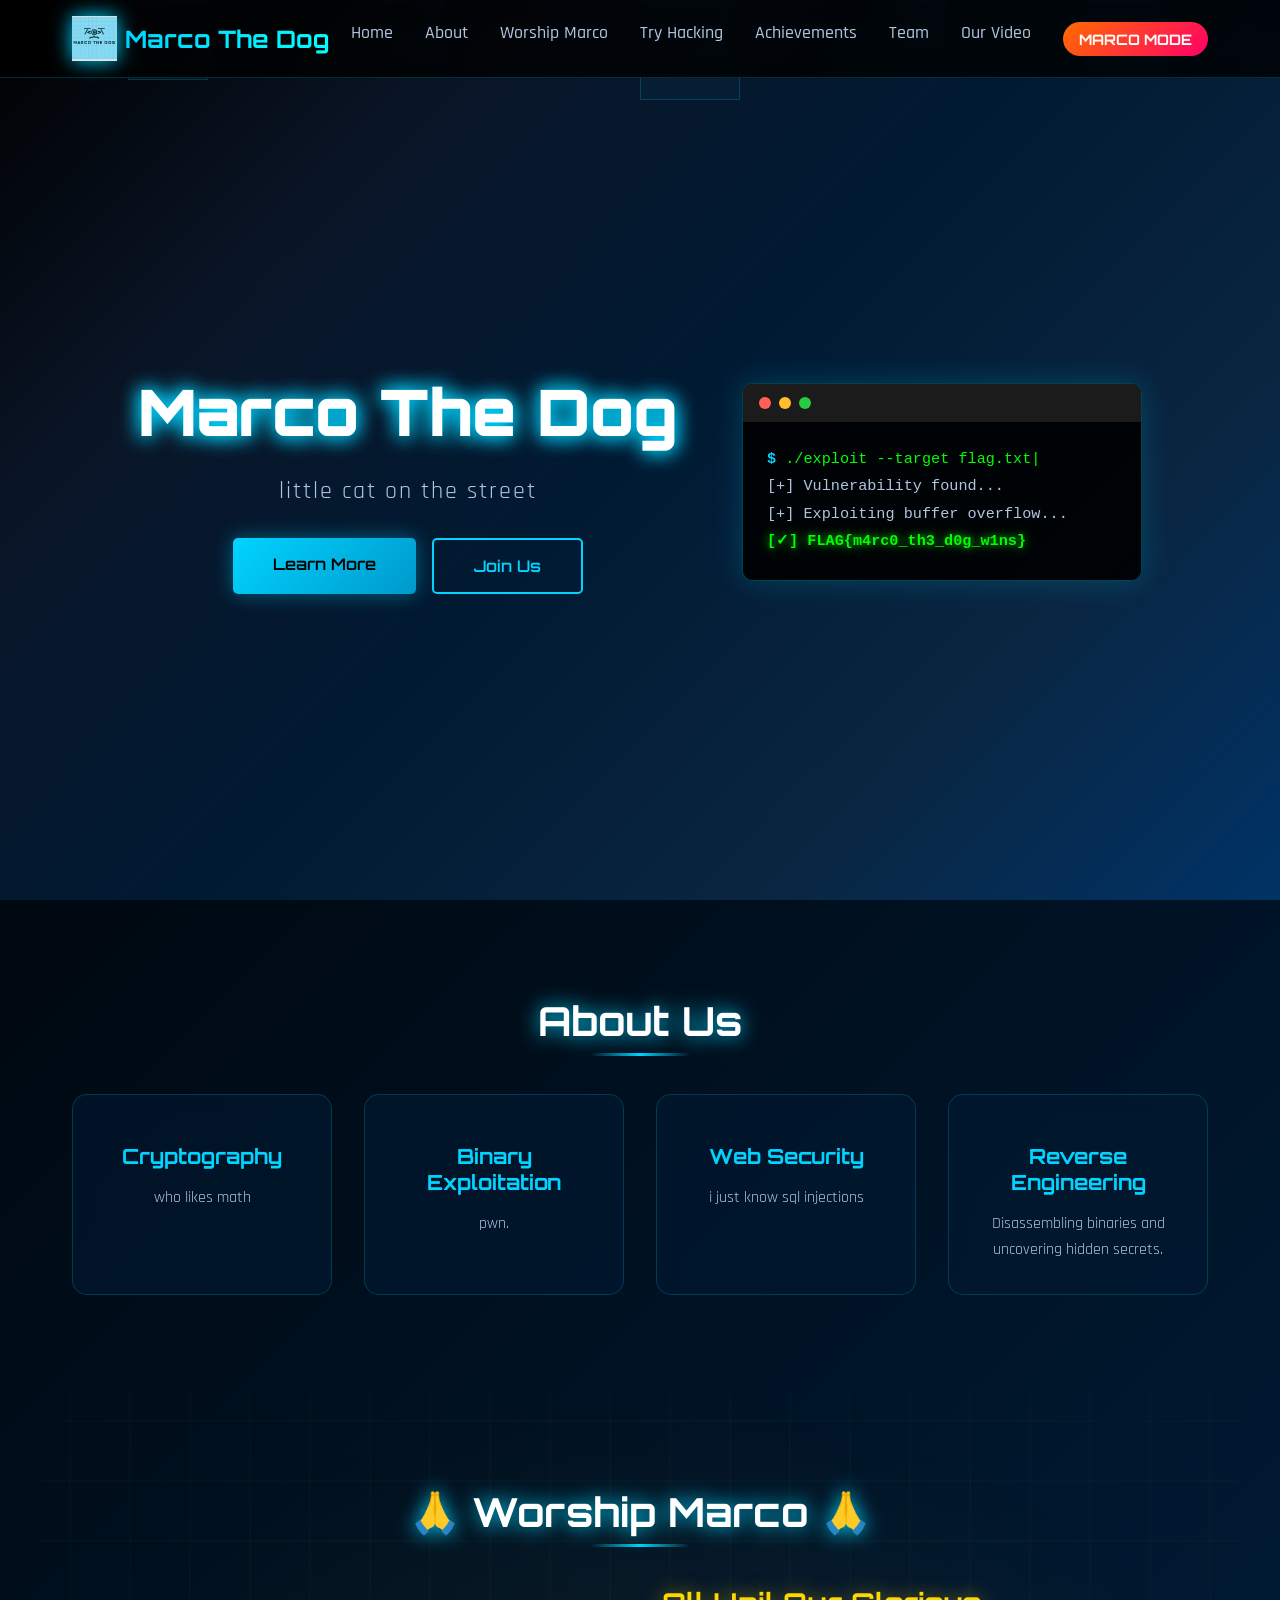
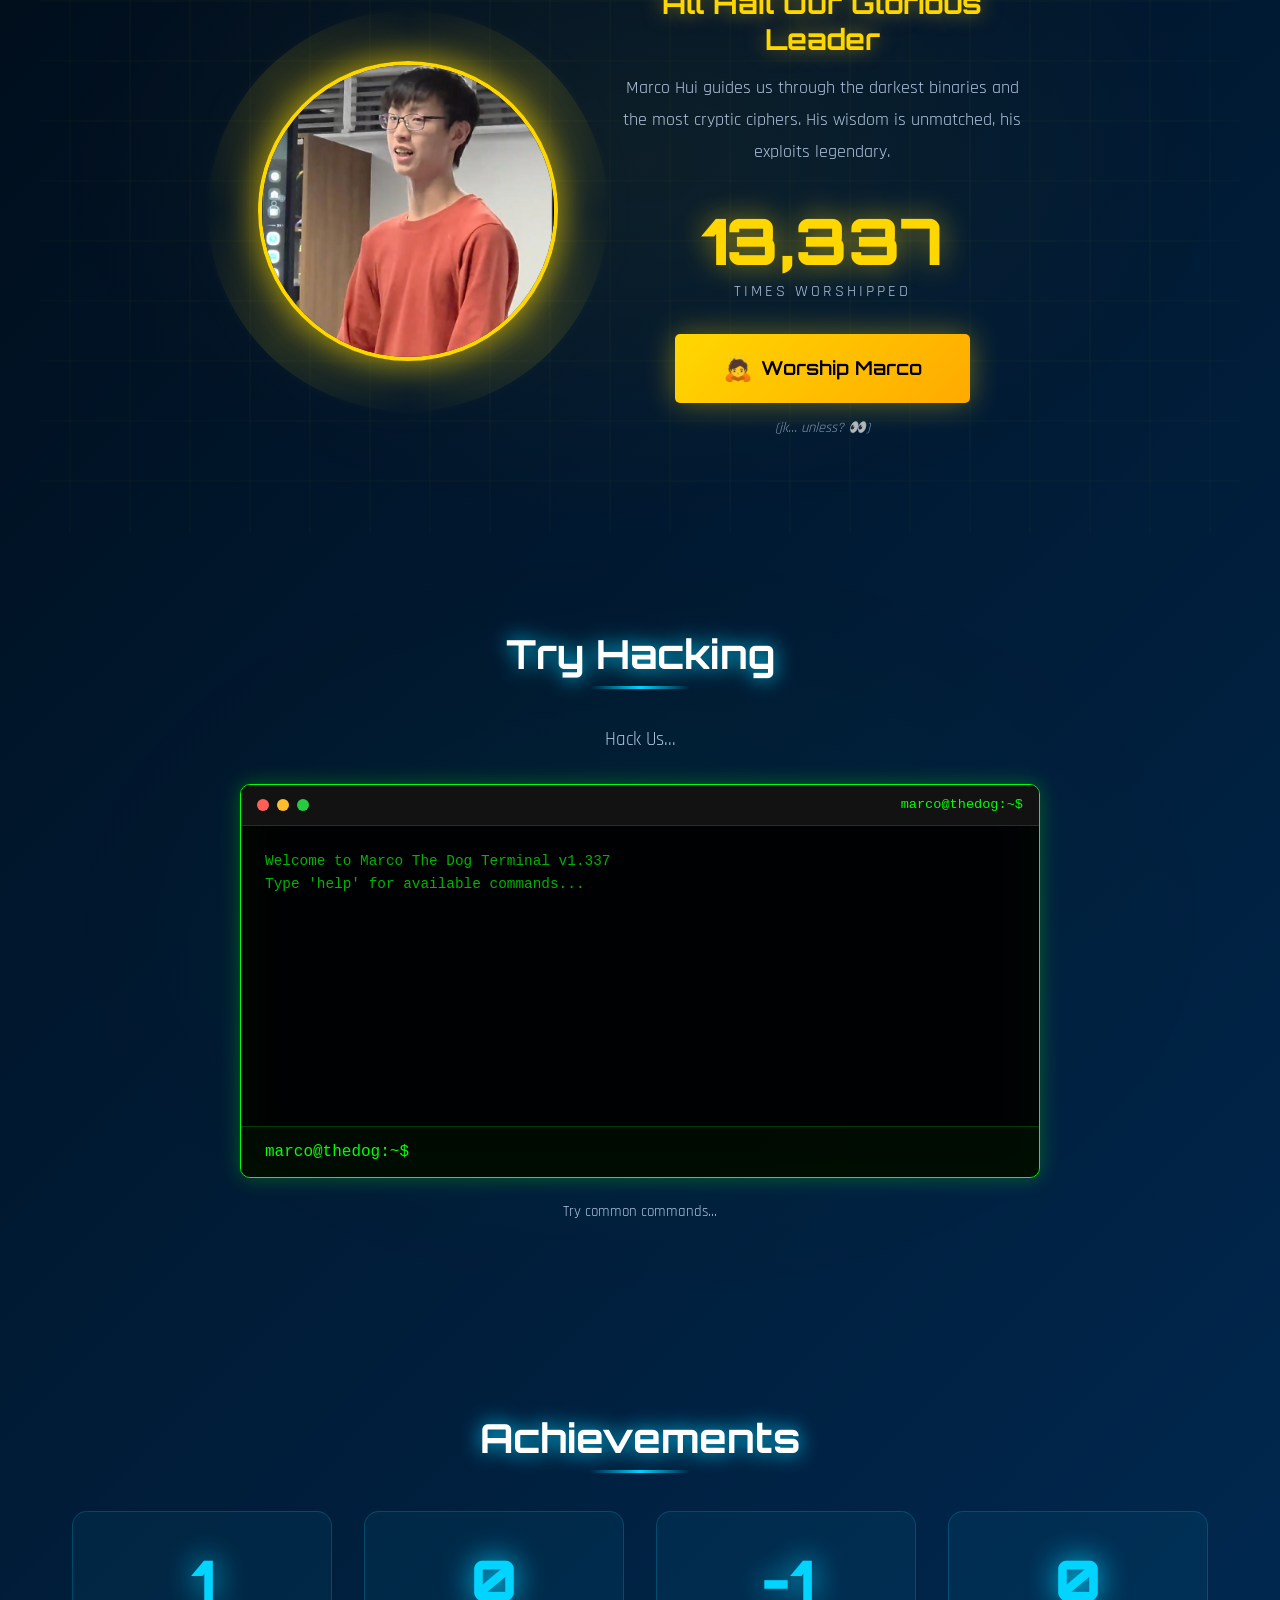
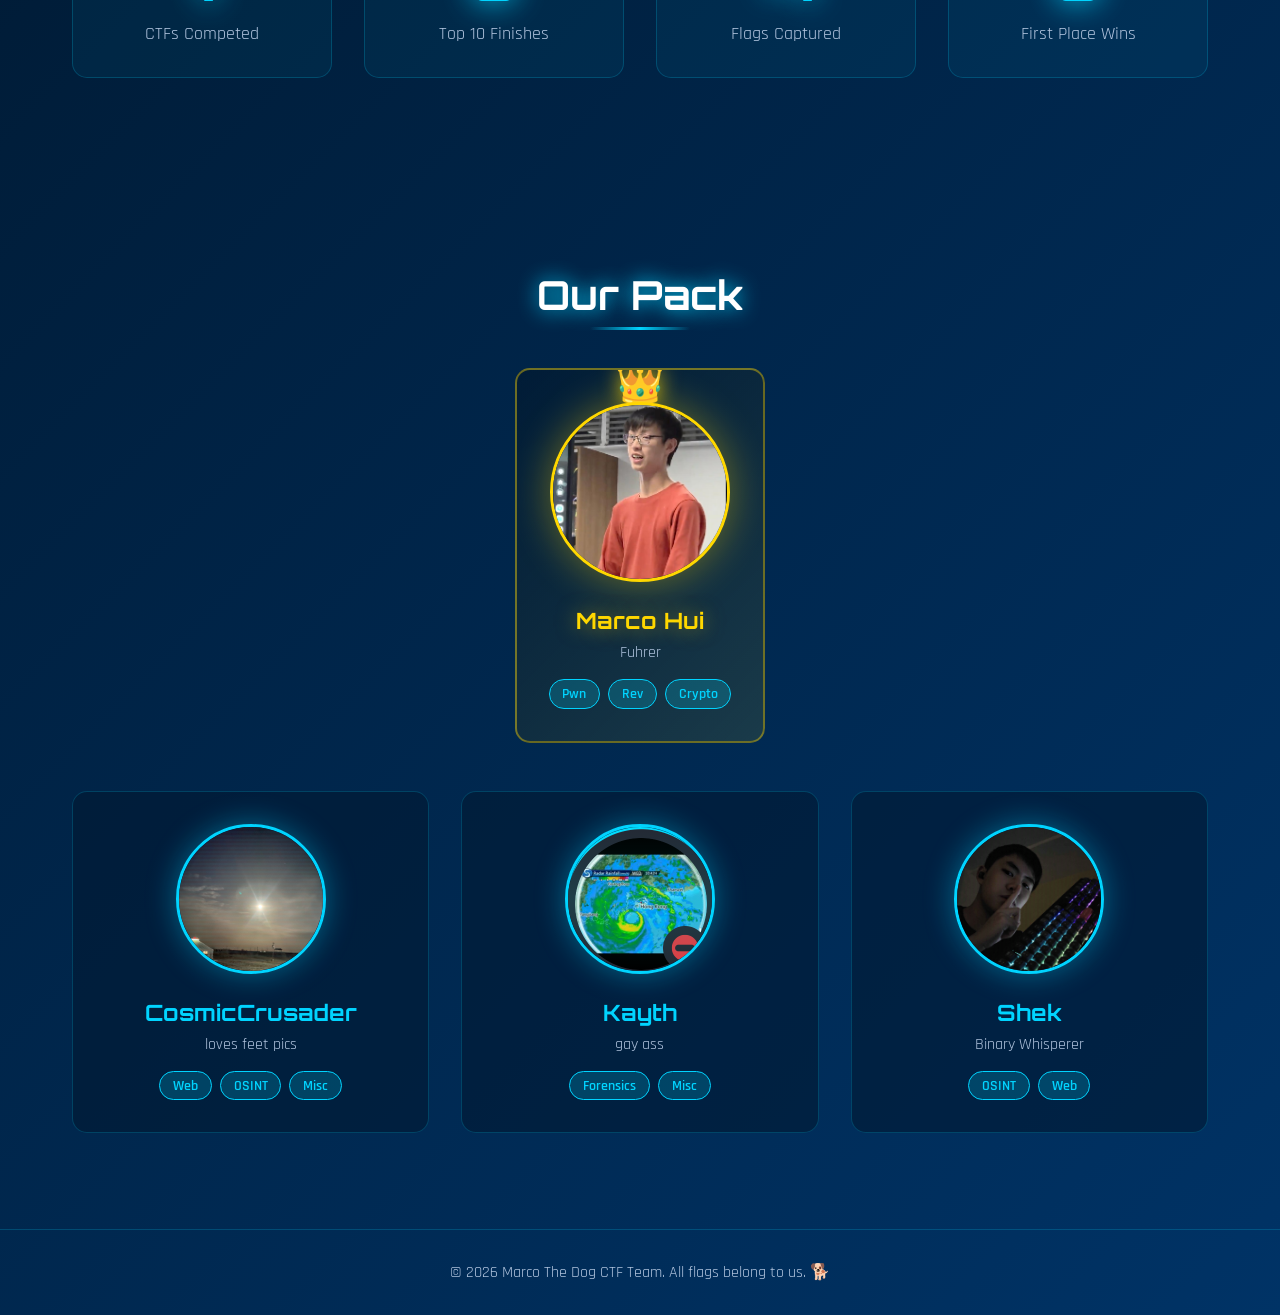
<file: index.html>
<!DOCTYPE html>
<html lang="en">
<head>
    <meta charset="UTF-8">
    <meta name="viewport" content="width=device-width, initial-scale=1.0">
    <title>Marco The Dog | CTF Team</title>
    <link rel="stylesheet" href="styles.css">
    <link href="https://fonts.googleapis.com/css2?family=Orbitron:wght@400;700;900&family=Rajdhani:wght@300;400;500;700&display=swap" rel="stylesheet">
</head>
<body>
    <div class="background-animation">
        <div class="cube"></div>
        <div class="cube"></div>
        <div class="cube"></div>
        <div class="cube"></div>
        <div class="cube"></div>
    </div>

    <header>
        <nav>
            <div class="logo">
                <img src="logo.jpg" alt="Marco The Dog Logo" class="logo-img">
                <span class="logo-text">Marco The Dog</span>
            </div>
            <ul class="nav-links">
                <li><a href="#home" class="nav-link">Home</a></li>
                <li><a href="#about" class="nav-link">About</a></li>
                <li><a href="#worship" class="nav-link">Worship Marco</a></li>
                <li><a href="#hacking" class="nav-link">Try Hacking</a></li>
                <li><a href="#achievements" class="nav-link">Achievements</a></li>
                <li><a href="#team" class="nav-link">Team</a></li>
                <li><a href="video.html" class="nav-link">Our Video</a></li>
                <li><button class="marco-mode-btn" id="marcoModeBtn">MARCO MODE</button></li>
            </ul>
        </nav>
    </header>

    <main>
        <section id="home" class="hero">
            <div class="hero-content">
                <h1 class="glitch" data-text="Marco The Dog">Marco The Dog</h1>
                <p class="tagline">little cat on the street</p>
                <div class="cta-buttons">
                    <a href="#about" class="btn btn-primary">Learn More</a>
                    <a href="#contact" class="btn btn-secondary">Join Us</a>
                </div>
            </div>
            <div class="hero-graphic">
                <div class="terminal">
                    <div class="terminal-header">
                        <span class="dot red"></span>
                        <span class="dot yellow"></span>
                        <span class="dot green"></span>
                    </div>
                    <div class="terminal-body">
                        <p><span class="prompt">$</span> <span class="typing">./exploit --target flag.txt</span></p>
                        <p class="output">[+] Vulnerability found...</p>
                        <p class="output">[+] Exploiting buffer overflow...</p>
                        <p class="output success">[✓] FLAG{m4rc0_th3_d0g_w1ns}</p>
                    </div>
                </div>
            </div>
        </section>

        <section id="about" class="about">
            <h2 class="section-title">About Us</h2>
            <div class="about-content">
                <div class="about-card">
                    <div class="card-icon"></div>
                    <h3>Cryptography</h3>
                    <p>who likes math</p>
                </div>
                <div class="about-card">
                    <div class="card-icon"></div>
                    <h3>Binary Exploitation</h3>
                    <p>pwn.</p>
                </div>
                <div class="about-card">
                    <div class="card-icon"></div>
                    <h3>Web Security</h3>
                    <p>i just know sql injections</p>
                </div>
                <div class="about-card">
                    <div class="card-icon"></div>
                    <h3>Reverse Engineering</h3>
                    <p>Disassembling binaries and uncovering hidden secrets.</p>
                </div>
            </div>
        </section>

        <section id="worship" class="worship">
            <h2 class="section-title">🙏 Worship Marco 🙏</h2>
            <div class="worship-container">
                <div class="marco-shrine">
                    <div class="shrine-glow"></div>
                    <img src="marco.jpg" alt="Marco Hui - Our Leader" class="marco-image">
                    <div class="worship-rays"></div>
                </div>
                <div class="worship-info">
                    <h3 class="worship-subtitle">All Hail Our Glorious Leader</h3>
                    <p class="worship-text">Marco Hui guides us through the darkest binaries and the most cryptic ciphers. His wisdom is unmatched, his exploits legendary.</p>
                    <div class="worship-counter">
                        <span class="worship-number" data-target="0">0</span>
                        <span class="worship-label">Times Worshipped</span>
                    </div>
                    <button class="btn btn-worship" id="worshipBtn">
                        <span class="worship-icon">🙇</span> Worship Marco
                    </button>
                    <p class="worship-note">(jk... unless? 👀)</p>
                </div>
            </div>
        </section>

        <section id="hacking" class="hacking">
            <h2 class="section-title">Try Hacking</h2>
            <p class="hacking-subtitle">Hack Us...</p>
            <div class="hacking-terminal">
                <div class="terminal-header">
                    <span class="dot red"></span>
                    <span class="dot yellow"></span>
                    <span class="dot green"></span>
                    <span class="terminal-title">marco@thedog:~$</span>
                </div>
                <div class="terminal-output" id="terminalOutput">
                    <p class="terminal-welcome">Welcome to Marco The Dog Terminal v1.337</p>
                    <p class="terminal-welcome">Type 'help' for available commands...</p>
                </div>
                <div class="terminal-input-line">
                    <span class="terminal-prompt">marco@thedog:~$</span>
                    <input type="text" id="terminalInput" class="terminal-input" autocomplete="off" spellcheck="false" autofocus>
                </div>
            </div>
            <div class="hacking-hints">
                <p> Try common commands...</p>
            </div>
        </section>

        <section id="achievements" class="achievements">
            <h2 class="section-title">Achievements</h2>
            <div class="stats-container">
                <div class="stat-item">
                    <span class="stat-number" data-target="3">0</span>
                    <span class="stat-label">CTFs Competed</span>
                </div>
                <div class="stat-item">
                    <span class="stat-number" data-target="1">0</span>
                    <span class="stat-label">Top 10 Finishes</span>
                </div>
                <div class="stat-item">
                    <span class="stat-number" data-target="-1">0</span>
                    <span class="stat-label">Flags Captured</span>
                </div>
                <div class="stat-item">
                    <span class="stat-number" data-target="0">0</span>
                    <span class="stat-label">First Place Wins</span>
                </div>
            </div>
        </section>

        <section id="team" class="team">
            <h2 class="section-title">Our Pack</h2>
            <div class="team-grid">
                <div class="team-member leader">
                    <div class="member-crown">👑</div>
                    <div class="member-photo-container">
                        <img src="marco.jpg" alt="Marco Hui" class="member-photo">
                        <div class="photo-glitch"></div>
                    </div>
                    <h3>Marco Hui</h3>
                    <p class="member-role">Fuhrer</p>
                    <div class="member-skills">
                        <span class="skill-tag">Pwn</span>
                        <span class="skill-tag">Rev</span>
                        <span class="skill-tag">Crypto</span>
                    </div>
                </div>
                <div class="team-member">
                    <div class="member-photo-container">
                        <img src="cosmic.jpg" alt="CosmicCrusader" class="member-photo">
                        <div class="photo-scanline"></div>
                    </div>
                    <h3>CosmicCrusader</h3>
                    <p class="member-role">loves feet pics</p>
                    <div class="member-skills">
                        <span class="skill-tag">Web</span>
                        <span class="skill-tag">OSINT</span>
                        <span class="skill-tag">Misc</span>
                    </div>
                </div>
                <div class="team-member">
                    <div class="member-photo-container">
                        <img src="kayth.jpg" alt="Kayth" class="member-photo">
                        <div class="photo-hologram"></div>
                    </div>
                    <h3>Kayth</h3>
                    <p class="member-role">gay ass</p>
                    <div class="member-skills">
                        <span class="skill-tag">Forensics</span>
                        <span class="skill-tag">Misc</span>
                    </div>
                </div>
                <div class="team-member">
                    <div class="member-photo-container">
                        <img src="shek.jpg" alt="Shek" class="member-photo">
                        <div class="photo-matrix"></div>
                    </div>
                    <h3>Shek</h3>
                    <p class="member-role">Binary Whisperer</p>
                    <div class="member-skills">
                        <span class="skill-tag">OSINT</span>
                        <span class="skill-tag">Web</span>
                    </div>
                </div>
            </div>
        </section>

        
    </main>

    <footer>
        <p>&copy; 2026 Marco The Dog CTF Team. All flags belong to us. 🐕</p>
    </footer>

    <script>
        // Smooth scrolling
        document.querySelectorAll('a[href^="#"]').forEach(anchor => {
            anchor.addEventListener('click', function (e) {
                e.preventDefault();
                document.querySelector(this.getAttribute('href')).scrollIntoView({
                    behavior: 'smooth'
                });
            });
        });

        // Worship Marco Button
        let worshipCount = parseInt(localStorage.getItem('marcoWorshipCount')) || 13337;
        const worshipNumber = document.querySelector('.worship-number');
        const worshipBtn = document.getElementById('worshipBtn');
        
        if (worshipNumber) {
            worshipNumber.textContent = worshipCount.toLocaleString();
        }
        
        if (worshipBtn) {
            worshipBtn.addEventListener('click', () => {
                worshipCount++;
                localStorage.setItem('marcoWorshipCount', worshipCount);
                worshipNumber.textContent = worshipCount.toLocaleString();
                worshipBtn.classList.add('worshipped');
                
                const emoji = document.createElement('span');
                emoji.className = 'floating-emoji';
                emoji.textContent = ['🙇', '✨', '🙏', '👑', '🐕'][Math.floor(Math.random() * 5)];
                emoji.style.left = Math.random() * 100 + '%';
                document.querySelector('.worship-container').appendChild(emoji);
                setTimeout(() => emoji.remove(), 2000);
                
                setTimeout(() => worshipBtn.classList.remove('worshipped'), 300);
            });
        }

        // Animate stats on scroll
        const observerOptions = { threshold: 0.5 };
        const observer = new IntersectionObserver((entries) => {
            entries.forEach(entry => {
                if (entry.isIntersecting) {
                    const statNumbers = entry.target.querySelectorAll('.stat-number');
                    statNumbers.forEach(stat => {
                        const target = parseInt(stat.dataset.target);
                        let current = 0;
                        const increment = target / 50;
                        const timer = setInterval(() => {
                            current += increment;
                            if (current >= target) {
                                stat.textContent = target;
                                clearInterval(timer);
                            } else {
                                stat.textContent = Math.floor(current);
                            }
                        }, 30);
                    });
                    observer.unobserve(entry.target);
                }
            });
        }, observerOptions);

        const statsSection = document.querySelector('.stats-container');
        if (statsSection) observer.observe(statsSection);

        // Matrix rain effect
        const canvas = document.createElement('canvas');
        canvas.id = 'matrix-rain';
        document.querySelector('.background-animation').appendChild(canvas);
        const ctx = canvas.getContext('2d');
        canvas.width = window.innerWidth;
        canvas.height = window.innerHeight;
        const chars = 'MARCOTHEDOG01FLAG{CTF}';
        const fontSize = 14;
        const columns = canvas.width / fontSize;
        const drops = Array(Math.floor(columns)).fill(1);
        
        function drawMatrix() {
            ctx.fillStyle = 'rgba(0, 0, 0, 0.05)';
            ctx.fillRect(0, 0, canvas.width, canvas.height);
            ctx.fillStyle = 'rgba(0, 212, 255, 0.3)';
            ctx.font = fontSize + 'px monospace';
            for (let i = 0; i < drops.length; i++) {
                const text = chars[Math.floor(Math.random() * chars.length)];
                ctx.fillText(text, i * fontSize, drops[i] * fontSize);
                if (drops[i] * fontSize > canvas.height && Math.random() > 0.975) drops[i] = 0;
                drops[i]++;
            }
        }
        setInterval(drawMatrix, 50);
        window.addEventListener('resize', () => { canvas.width = window.innerWidth; canvas.height = window.innerHeight; });

        // Cursor trail effect
        document.addEventListener('mousemove', (e) => {
            if (Math.random() > 0.7) {
                const trail = document.createElement('div');
                trail.className = 'cursor-trail';
                trail.style.left = e.pageX + 'px';
                trail.style.top = e.pageY + 'px';
                document.body.appendChild(trail);
                setTimeout(() => trail.remove(), 500);
            }
        });

        // Konami Code Easter Egg
        const konamiCode = ['ArrowUp', 'ArrowUp', 'ArrowDown', 'ArrowDown', 'ArrowLeft', 'ArrowRight', 'ArrowLeft', 'ArrowRight', 'b', 'a'];
        let konamiIndex = 0;
        document.addEventListener('keydown', (e) => {
            if (e.key === konamiCode[konamiIndex]) {
                konamiIndex++;
                if (konamiIndex === konamiCode.length) {
                    document.body.classList.add('hacked');
                    alert('🐕 MARCO MODE ACTIVATED! 🐕\n\nYou found the secret!');
                    setTimeout(() => document.body.classList.remove('hacked'), 3000);
                    konamiIndex = 0;
                }
            } else { konamiIndex = 0; }
        });

        // Parallax effect
        window.addEventListener('scroll', () => {
            const scrolled = window.pageYOffset;
            document.querySelectorAll('.cube').forEach((cube, i) => {
                const speed = 0.1 * (i + 1);
                cube.style.transform = 'translateY(' + (scrolled * speed) + 'px) rotate(' + (scrolled * 0.1) + 'deg)';
            });
        });

        // MARCO MODE
        const marcoModeBtn = document.getElementById('marcoModeBtn');
        let marcoModeActive = false;
        let dogRain;

        function activateMarcoMode() {
            marcoModeActive = true;
            document.body.classList.add('marco-mode');
            marcoModeBtn.textContent = '🔥 MARCO MODE ON 🔥';
            marcoModeBtn.classList.add('active');
            dogRain = setInterval(() => {
                const marco = document.createElement('div');
                marco.className = 'floating-marco';
                marco.innerHTML = ['🐕', '��', '🔥', '💀', '🚀'][Math.floor(Math.random() * 5)];
                marco.style.left = Math.random() * 100 + 'vw';
                marco.style.animationDuration = (Math.random() * 3 + 2) + 's';
                marco.style.fontSize = (Math.random() * 30 + 20) + 'px';
                document.body.appendChild(marco);
                setTimeout(() => marco.remove(), 5000);
            }, 200);
            document.body.style.animation = 'marcoRainbow 0.5s infinite';
        }

        function deactivateMarcoMode() {
            marcoModeActive = false;
            document.body.classList.remove('marco-mode');
            marcoModeBtn.textContent = '🐕 MARCO MODE';
            marcoModeBtn.classList.remove('active');
            document.body.style.animation = '';
            if (dogRain) clearInterval(dogRain);
            document.querySelectorAll('.floating-marco').forEach(el => el.remove());
        }

        if (marcoModeBtn) {
            marcoModeBtn.addEventListener('click', () => {
                if (marcoModeActive) deactivateMarcoMode();
                else activateMarcoMode();
            });
        }

        // ============================================
        // INTERACTIVE TERMINAL WITH FULL FILE SYSTEM
        // ============================================
        const terminalInput = document.getElementById('terminalInput');
        const terminalOutput = document.getElementById('terminalOutput');
        
        let currentPath = '/home/marco/ctf/challenges';
        let commandHistory = [];
        let historyIndex = -1;
        
        // Virtual File System
        const fileSystem = {
            '/': { type: 'dir', children: ['home', 'etc', 'var', 'tmp'] },
            '/home': { type: 'dir', children: ['marco', 'guest'] },
            '/home/marco': { type: 'dir', children: ['ctf', 'documents', '.bashrc'] },
            '/home/marco/.bashrc': { type: 'file', content: '# Marco bashrc\nalias hack="echo Hacking..."\nalias marco="echo THE LEGEND"\nexport PS1="marco@thedog:~$ "' },
            '/home/marco/documents': { type: 'dir', children: ['notes.txt', 'todo.txt'] },
            '/home/marco/documents/notes.txt': { type: 'file', content: 'CTF Notes:\n- Check for SQL injection\n- Always try admin:admin\n- Stack canaries are annoying\n- Marco is the best (he wrote this)' },
            '/home/marco/documents/todo.txt': { type: 'file', content: 'TODO:\n[x] Win another CTF\n[x] Be awesome\n[ ] Touch grass\n[ ] Sleep (optional)' },
            '/home/marco/ctf': { type: 'dir', children: ['challenges', 'tools', 'writeups'] },
            '/home/marco/ctf/tools': { type: 'dir', children: ['pwntools.py', 'rockyou.txt'] },
            '/home/marco/ctf/writeups': { type: 'dir', children: ['defcon_2025.md', 'hitcon_2025.md'] },
            '/home/marco/ctf/challenges': { type: 'dir', children: ['flag.txt', 'passwords.txt', 'marco_feetpics_yumyum', 'exploit.py', 'README.md', '.hidden_flag', 'marco_secrets'] },
            '/home/marco/ctf/challenges/flag.txt': { type: 'file', content: '🚩 FLAG{m4rc0_th3_d0g_1s_w4tch1ng_y0u} 🚩\n\nCongratulations! You captured the flag!\nSubmit this to earn 100 points.\n\n- Marco The Dog CTF Team' },
            '/home/marco/ctf/challenges/passwords.txt': { type: 'file', content: '=== DEFINITELY REAL PASSWORDS ===\nadmin:admin123\nroot:toor\nmarco:i<3ctf\nguest:password\ndatabase:mysql123\nssh_key:-----BEGIN RSA PRIVATE KEY-----\n        lol jk not giving you that\n        -----END RSA PRIVATE KEY-----\n\nNote: These are totally real and not a honeypot 👀' },
            '/home/marco/ctf/challenges/marco_feetpics_yumyum': { type: 'dir', children: ['README.txt', 'definitely_not_a_virus.exe', 'real_feet_pic.jpg.exe', 'marco_toes.png'] },
            '/home/marco/ctf/challenges/marco_feetpics_yumyum/README.txt': { type: 'file', content: '⚠️ WARNING ⚠️\n\nYou have entered the forbidden directory.\nThere is no going back now.\n\nJust kidding, there are no actual feet pics here.\nThis is a CTF team website, what did you expect? 😂\n\nBut since you are here...\n🚩 FLAG{y0u_w3nt_l00k1ng_f0r_f33t_p1cs_lm40} 🚩\n\nWe are judging you. Marco is disappointed.\nCosmicCrusader is laughing.\nKayth already reported you to HR.\nShek is confused why this folder exists.' },
            '/home/marco/ctf/challenges/marco_feetpics_yumyum/definitely_not_a_virus.exe': { type: 'file', content: 'MZ....PE..L...\nJust kidding, this is a text file pretending to be an exe.\nYou cant actually run executables in a fake terminal 🙃\nBut here is a flag for being curious:\n🚩 FLAG{cur10s1ty_k1ll3d_th3_c4t_but_n0t_th3_d0g} 🚩' },
            '/home/marco/ctf/challenges/marco_feetpics_yumyum/real_feet_pic.jpg.exe': { type: 'file', content: 'ERROR: Unable to display image.\n\nReason: This is clearly a virus and you should be ashamed\nfor trying to open it.\n\n...\n\nFine, here is what you wanted:\n\n    🦶🦶\n    \nThere. Happy now? Those are feet.\nTruly groundbreaking content.' },
            '/home/marco/ctf/challenges/marco_feetpics_yumyum/marco_toes.png': { type: 'file', content: '🖼️ [IMAGE FILE]\n\nRendering image...\nLoading pixels...\nEnhancing quality...\n\nSIKE! It is just ASCII art:\n\n  ,,,,,\n / o o \\\n(   ^   )  <- This is Marco face, not toes\n \\ === /\n  |||||\n  \nGet your mind out of the gutter! 🐕' },
            '/home/marco/ctf/challenges/exploit.py': { type: 'file', content: '#!/usr/bin/env python3\n\"\"\"\nMarco The Dog Super Secret Exploit\n=====================================\nAuthor: Marco Hui (The Legend)\nTeam: Marco The Dog CTF\nTarget: Everything\nSuccess Rate: Yes\n\nWARNING: This exploit is too powerful.\nUse responsibly (or dont, we are not your parents).\n\"\"\"\n\nfrom pwn import *\n\n# Configuration\nTARGET = \"vulnerable.server.com\"\nPORT = 1337\n\ndef main():\n    # Step 1: Connect to target\n    log.info(\"Connecting to target...\")\n    target = remote(TARGET, PORT)\n    \n    # Step 2: Send payload crafted by Marco himself\n    log.info(\"Crafting payload...\")\n    payload = b\"A\" * 64          # Buffer overflow padding\n    payload += p64(0xdeadbeef)   # Return address (trust me)\n    payload += shellcode         # Marco secret shellcode\n    \n    # Step 3: ???\n    log.info(\"Sending exploit...\")\n    target.sendline(payload)\n    \n    # Step 4: Profit\n    log.success(\"Exploit sent!\")\n    target.interactive()\n    \n    # The flag is: FLAG{pyth0n_pwnt00ls_g0_brrrr}\n\nif __name__ == \"__main__\":\n    print(\"[*] Marco The Dog Exploit Framework v4.20\")\n    print(\"[*] Loading weapons of mass pwnage...\")\n    print(\"[+] Ready to hack the planet! 🐕\")\n    main()' },
            '/home/marco/ctf/challenges/README.md': { type: 'file', content: '# Marco The Dog CTF Challenges\n\n## 🐕 Welcome, Hacker!\n\nYou have found the challenge directory.\nHere is what you need to know:\n\n### Available Files:\n- `flag.txt` - The main flag (too easy)\n- `passwords.txt` - Definitely real passwords\n- `exploit.py` - Marco legendary exploit script\n- `.hidden_flag` - You cant see this... or can you?\n- `marco_feetpics_yumyum/` - DO NOT ENTER (jk please do)\n- `marco_secrets/` - TOP SECRET (Permission Denied)\n\n### Commands to Try:\n```bash\ncat flag.txt\nls -la\ncd marco_feetpics_yumyum\ncat exploit.py\nfind flag\n```\n\n### Secret Commands:\nThere are hidden commands in this terminal.\nFind them all to unlock the ultimate secret!\n\nHints:\n- Try typing team names\n- Try classic hacker commands\n- Try memes (cowsay, sl, fortune)\n\nGood luck! 🚩\n\n---\n*Marco The Dog CTF Team - Capturing Flags Since 2024*' },
            '/home/marco/ctf/challenges/.hidden_flag': { type: 'file', content: '🎉 You found the hidden flag! 🎉\n\nMost people forget about hidden files...\nBut not you. You are different. You are special.\n\nHere is your reward:\n🚩 FLAG{h1dd3n_f1l3s_4r3_n0t_s0_h1dd3n} 🚩\n\nPro tip: Always check for hidden files with ls -la\n\nOther hidden things in this system:\n- /home/marco/.bashrc (Marco config)\n- /etc/shadow (good luck with that one)\n- The meaning of life (404 Not Found)\n\nKeep exploring! 🐕' },
            '/home/marco/ctf/challenges/marco_secrets': { type: 'dir', children: ['ACCESS DENIED'], protected: true },
            '/home/guest': { type: 'dir', children: ['welcome.txt'] },
            '/home/guest/welcome.txt': { type: 'file', content: 'Welcome, guest! You have limited permissions. Try to find Marco files!' },
            '/etc': { type: 'dir', children: ['passwd', 'shadow', 'hosts'] },
            '/etc/passwd': { type: 'file', content: 'root:x:0:0:root:/root:/bin/bash\nmarco:x:1000:1000:Marco The Dog:/home/marco:/bin/bash\nguest:x:1001:1001:Guest User:/home/guest:/bin/rbash\ncosmicrusader:x:1002:1002:Cosmic Crusader:/home/cosmic:/bin/bash\nkayth:x:1003:1003:Storm Chaser:/home/kayth:/bin/bash\nshek:x:1004:1004:Binary Whisperer:/home/shek:/bin/bash' },
            '/etc/shadow': { type: 'file', content: 'Permission denied: Nice try, hacker! ��', protected: true },
            '/etc/hosts': { type: 'file', content: '127.0.0.1       localhost\n127.0.0.1       marco.thedog\n192.168.1.337   ctf.server\n10.0.0.1        flag.repository\n# Secret: 192.168.1.69 secret.marco.server' },
            '/var': { type: 'dir', children: ['log', 'www'] },
            '/var/log': { type: 'dir', children: ['auth.log', 'access.log'] },
            '/var/log/auth.log': { type: 'file', content: 'Jan 12 03:14:15 marco sshd[1337]: Failed password for admin\nJan 12 03:14:20 marco sshd[1337]: Failed password for admin\nJan 12 03:14:25 marco sshd[1337]: Failed password for root\nJan 12 03:14:30 marco sshd[1337]: Accepted password for marco\nJan 12 04:20:00 marco sudo: marco : TTY=pts/0 ; PWD=/home/marco ; COMMAND=/bin/cat /etc/shadow\nJan 12 04:20:01 marco sudo: pam_unix(sudo:session): session opened for user root' },
            '/tmp': { type: 'dir', children: ['crash_dump.txt', 'exploit_output.txt'] },
            '/tmp/exploit_output.txt': { type: 'file', content: '[*] Exploit completed successfully\n[+] Shell obtained!\n[+] FLAG{tmp_f1l3s_4r3_1nt3r3st1ng} 🚩' }
        };

        // Path resolution functions
        function resolvePath(path) {
            if (!path.startsWith('/')) path = currentPath + '/' + path;
            const parts = path.split('/').filter(p => p !== '');
            const resolved = [];
            for (const part of parts) {
                if (part === '..') resolved.pop();
                else if (part !== '.') resolved.push(part);
            }
            return '/' + resolved.join('/');
        }

        function getNode(path) {
            const resolved = resolvePath(path);
            return fileSystem[resolved] || null;
        }

        // Terminal Commands
        const commands = {
            help: function() {
                return 'Available commands:\n' +
                    '  ls       - List files (ls -la for hidden)\n' +
                    '  cd       - Change directory (cd .., cd ~)\n' +
                    '  pwd      - Print working directory\n' +
                    '  cat      - Read a file\n' +
                    '  mkdir    - Create directory\n' +
                    '  touch    - Create empty file\n' +
                    '  mv       - Move/rename file\n' +
                    '  cp       - Copy file\n' +
                    '  rm       - Remove file\n' +
                    '  echo     - Print text\n' +
                    '  whoami   - Display current user\n' +
                    '  date     - Show current date\n' +
                    '  clear    - Clear terminal\n' +
                    '  history  - Show command history\n' +
                    '  tree     - Show directory tree\n' +
                    '  find     - Find files\n' +
                    '  grep     - Search in files\n' +
                    '\nSecret: hack, matrix, marco, flag, neofetch, cowsay, fortune, sl';
            },

            ls: function(args) {
                var showHidden = args && (args.indexOf('-a') >= 0 || args.indexOf('-la') >= 0 || args.indexOf('-al') >= 0);
                var showLong = args && (args.indexOf('-l') >= 0 || args.indexOf('-la') >= 0 || args.indexOf('-al') >= 0);
                var targetPath = currentPath;
                if (args) {
                    for (var i = 0; i < args.length; i++) {
                        if (args[i].charAt(0) !== '-') { targetPath = resolvePath(args[i]); break; }
                    }
                }
                var node = getNode(targetPath);
                if (!node || node.type !== 'dir') return 'ls: cannot access: No such directory';
                var files = node.children.filter(function(f) { return showHidden || f.charAt(0) !== '.'; });
                if (showLong) {
                    return files.map(function(f) {
                        var fullPath = targetPath === '/' ? '/' + f : targetPath + '/' + f;
                        var child = fileSystem[fullPath];
                        var isDir = child && child.type === 'dir';
                        return (isDir ? 'drwxr-xr-x' : '-rw-r--r--') + '  marco  ' + f + (isDir ? '/' : '');
                    }).join('\n');
                }
                return files.map(function(f) {
                    var fullPath = targetPath === '/' ? '/' + f : targetPath + '/' + f;
                    var child = fileSystem[fullPath];
                    return (child && child.type === 'dir') ? f + '/' : f;
                }).join('  ');
            },

            cd: function(args) {
                if (!args || args.length === 0 || args[0] === '~') { currentPath = '/home/marco'; return null; }
                var target = resolvePath(args[0]);
                var node = getNode(target);
                if (!node) return 'cd: ' + args[0] + ': No such directory';
                if (node.type !== 'dir') return 'cd: ' + args[0] + ': Not a directory';
                if (node.protected) return 'cd: ' + args[0] + ': Permission denied';
                currentPath = target || '/';
                return null;
            },

            pwd: function() { return currentPath; },

            cat: function(args) {
                if (!args || args.length === 0) return 'cat: missing operand';
                var path = resolvePath(args[0]);
                var node = getNode(path);
                if (!node) return 'cat: ' + args[0] + ': No such file';
                if (node.type === 'dir') return 'cat: ' + args[0] + ': Is a directory';
                if (node.protected) return 'cat: ' + args[0] + ': Permission denied';
                return node.content;
            },

            mkdir: function(args) {
                if (!args || args.length === 0) return 'mkdir: missing operand';
                var fullPath = resolvePath(args[0]);
                var parentPath = fullPath.substring(0, fullPath.lastIndexOf('/')) || '/';
                var parent = getNode(parentPath);
                if (!parent || parent.type !== 'dir') return 'mkdir: cannot create directory';
                if (fileSystem[fullPath]) return 'mkdir: directory already exists';
                parent.children.push(fullPath.split('/').pop());
                fileSystem[fullPath] = { type: 'dir', children: [] };
                return 'Created directory: ' + args[0];
            },

            touch: function(args) {
                if (!args || args.length === 0) return 'touch: missing operand';
                var fullPath = resolvePath(args[0]);
                var parentPath = fullPath.substring(0, fullPath.lastIndexOf('/')) || '/';
                var parent = getNode(parentPath);
                if (!parent || parent.type !== 'dir') return 'touch: cannot create file';
                if (!fileSystem[fullPath]) {
                    parent.children.push(fullPath.split('/').pop());
                    fileSystem[fullPath] = { type: 'file', content: '' };
                    return 'Created file: ' + args[0];
                }
                return 'Updated timestamp: ' + args[0];
            },

            mv: function(args) {
                if (!args || args.length < 2) return 'mv: missing operand';
                var srcPath = resolvePath(args[0]);
                var destPath = resolvePath(args[1]);
                var srcNode = getNode(srcPath);
                if (!srcNode) return 'mv: cannot stat ' + args[0] + ': No such file';
                fileSystem[destPath] = { type: srcNode.type, content: srcNode.content, children: srcNode.children };
                var srcParentPath = srcPath.substring(0, srcPath.lastIndexOf('/')) || '/';
                var srcParent = getNode(srcParentPath);
                var srcName = srcPath.split('/').pop();
                srcParent.children = srcParent.children.filter(function(c) { return c !== srcName; });
                var destParentPath = destPath.substring(0, destPath.lastIndexOf('/')) || '/';
                var destParent = getNode(destParentPath);
                if (destParent && destParent.children) destParent.children.push(destPath.split('/').pop());
                delete fileSystem[srcPath];
                return 'Moved ' + args[0] + ' -> ' + args[1];
            },

            cp: function(args) {
                if (!args || args.length < 2) return 'cp: missing operand';
                var srcPath = resolvePath(args[0]);
                var destPath = resolvePath(args[1]);
                var srcNode = getNode(srcPath);
                if (!srcNode) return 'cp: cannot stat ' + args[0];
                if (srcNode.type === 'dir') return 'cp: omitting directory (use -r)';
                fileSystem[destPath] = { type: 'file', content: srcNode.content };
                var destParentPath = destPath.substring(0, destPath.lastIndexOf('/')) || '/';
                var destParent = getNode(destParentPath);
                if (destParent && destParent.children) destParent.children.push(destPath.split('/').pop());
                return 'Copied ' + args[0] + ' -> ' + args[1];
            },

            rm: function(args) {
                if (!args || args.length === 0) return 'rm: missing operand';
                if (args[0] === '-rf' && args[1] === '/') return 'DESTRUCTION SEQUENCE!\nJust kidding!\nFLAG{n1c3_try_but_n0_d3str0y}';
                var path = resolvePath(args[0]);
                var node = getNode(path);
                if (!node) return 'rm: cannot remove: No such file';
                var parentPath = path.substring(0, path.lastIndexOf('/')) || '/';
                var parent = getNode(parentPath);
                var name = path.split('/').pop();
                parent.children = parent.children.filter(function(c) { return c !== name; });
                delete fileSystem[path];
                return 'Removed: ' + args[0];
            },

            echo: function(args) { return args ? args.join(' ') : ''; },
            whoami: function() { return 'guest (you wish you were marco)'; },
            date: function() { return new Date().toString(); },
            clear: function() { terminalOutput.innerHTML = ''; return null; },
            history: function() {
                return commandHistory.slice(-20).map(function(c, i) { return '  ' + (i + 1) + '  ' + c; }).join('\n');
            },

            tree: function(args) {
                var path = (args && args[0]) ? resolvePath(args[0]) : currentPath;
                function buildTree(p, prefix) {
                    prefix = prefix || '';
                    var node = getNode(p);
                    if (!node || node.type !== 'dir') return '';
                    var result = '';
                    var children = node.children.filter(function(c) { return c.charAt(0) !== '.'; });
                    children.forEach(function(child, i) {
                        var isLast = i === children.length - 1;
                        var childPath = p === '/' ? '/' + child : p + '/' + child;
                        var childNode = getNode(childPath);
                        var isDir = childNode && childNode.type === 'dir';
                        result += prefix + (isLast ? '└── ' : '├── ') + child + (isDir ? '/' : '') + '\n';
                        if (isDir && !childNode.protected) result += buildTree(childPath, prefix + (isLast ? '    ' : '│   '));
                    });
                    return result;
                }
                return path + '\n' + buildTree(path, '');
            },

            find: function(args) {
                if (!args || args.length === 0) return 'find: missing filename';
                var term = args[0].toLowerCase();
                var results = Object.keys(fileSystem).filter(function(p) { return p.toLowerCase().indexOf(term) >= 0; });
                return results.length > 0 ? results.join('\n') : 'No files found';
            },

            grep: function(args) {
                if (!args || args.length < 2) return 'grep: usage: grep pattern file';
                var pattern = args[0].toLowerCase();
                var path = resolvePath(args[1]);
                var node = getNode(path);
                if (!node || node.type !== 'file') return 'grep: ' + args[1] + ': No such file';
                var matches = node.content.split('\n').filter(function(l) { return l.toLowerCase().indexOf(pattern) >= 0; });
                return matches.length > 0 ? matches.join('\n') : 'No matches found';
            },

            head: function(args) {
                if (!args || args.length === 0) return 'head: missing operand';
                var node = getNode(resolvePath(args[0]));
                if (!node || node.type !== 'file') return 'head: cannot open file';
                return node.content.split('\n').slice(0, 10).join('\n');
            },

            tail: function(args) {
                if (!args || args.length === 0) return 'tail: missing operand';
                var node = getNode(resolvePath(args[0]));
                if (!node || node.type !== 'file') return 'tail: cannot open file';
                return node.content.split('\n').slice(-10).join('\n');
            },

            sudo: function() { return '[sudo] password for guest: ********\nSorry, user guest is not in the sudoers file.\nThis incident will be reported to Marco.'; },

            neofetch: function() {
                return '        .--.         guest@marco-the-dog\n' +
                       '       |o_o |        ------------------\n' +
                       '       |:_/ |        OS: MarcoOS 1.337\n' +
                       '      //   \\ \\       Shell: marco-shell\n' +
                       '     (|     | )      Terminal: hacker-term\n' +
                       '    /\\_\\_ _/\\_\\      CPU: Intel i9-marco\n' +
                       '    \\___)=(___/      Memory: 1337 MB\n' +
                       '\n   Marco The Dog CTF Team 2026';
            },

            flag: function() { return 'FLAG{m4rc0_th3_d0g_1s_w4tch1ng_y0u}'; },

            marco: function() {
                return '\n' +
                    '███╗   ███╗ █████╗ ██████╗  ██████╗ ██████╗ \n' +
                    '████╗ ████║██╔══██╗██╔══██╗██╔════╝██╔═══██╗\n' +
                    '██╔████╔██║███████║██████╔╝██║     ██║   ██║\n' +
                    '██║╚██╔╝██║██╔══██║██╔══██╗██║     ██║   ██║\n' +
                    '██║ ╚═╝ ██║██║  ██║██║  ██║╚██████╗╚██████╔╝\n' +
                    '╚═╝     ╚═╝╚═╝  ╚═╝╚═╝  ╚═╝ ╚═════╝ ╚═════╝ \n' +
                    '                THE DOG';
            },

            hack: function() {
                setTimeout(function() { addOutput('[▓░░░░░░░░░] 10% - Bypassing firewall...'); }, 500);
                setTimeout(function() { addOutput('[▓▓▓░░░░░░░] 30% - Injecting payload...'); }, 1000);
                setTimeout(function() { addOutput('[▓▓▓▓▓░░░░░] 50% - Extracting data...'); }, 1500);
                setTimeout(function() { addOutput('[▓▓▓▓▓▓▓░░░] 70% - Almost there...'); }, 2000);
                setTimeout(function() { addOutput('[▓▓▓▓▓▓▓▓▓░] 90% - Finalizing...'); }, 2500);
                setTimeout(function() { addOutput('[▓▓▓▓▓▓▓▓▓▓] 100% - HACK COMPLETE!\nPlot twist: You just hacked yourself lol\nFLAG{h4ck3r_g0t_h4ck3d}'); }, 3000);
                return 'Initializing hack sequence...';
            },

            matrix: function() {
                document.body.classList.add('matrix-mode');
                setTimeout(function() { document.body.classList.remove('matrix-mode'); }, 5000);
                return 'Entering the Matrix...';
            },

            secret: function() {
                return 'Shhhh... Secrets:\n' +
                    '1. Marco\'s favorite food: Sushi\n' +
                    '2. Marco\'s secret hobby: Gooning\n' +
                    '3. Shek plays ZZZ at 3am\n' +
                    '4. CosmicCrusader hacked Marco’s account\n' +
                    '5. Kayth has a crush on Ryan Wan\n' +
                    '6. Try: cd marco_feetpics_yumyum\n' +
                    '7. Hidden command: try `rm -rf /`\n'
            },

            exit: function() { return 'You can never leave...'; },

            ping: function(args) {
                var target = (args && args[0]) ? args[0] : 'localhost';
                return 'PING ' + target + ' (127.0.0.1)\n64 bytes: icmp_seq=0 time=0.042 ms\n64 bytes: icmp_seq=1 time=1.337 ms\n--- ping statistics ---\n2 packets, 0% loss';
            },

            cowsay: function(args) {
                var text = (args && args.length > 0) ? args.join(' ') : 'Marco is the best!';
                var border = '_'.repeat(text.length + 2);
                var line = '-'.repeat(text.length + 2);
                return ' ' + border + '\n< ' + text + ' >\n ' + line + '\n' +
                    '        \\   ^__^\n' +
                    '         \\  (oo)\\_______\n' +
                    '            (__)\\       )\\/\\\n' +
                    '                ||----w |\n' +
                    '                ||     ||';
            },

            sl: function() {
                return 'A train passes by...\n' +
                    '       ====        ________\n' +
                    '   _D _|  |_______/        \\__I_I_____\n' +
                    '    |(_)---  |   H\\________/ |   |\n' +
                    '    /     |  |   H  |  |     |   |\n' +
                    '   |      |  |   H  |__--------------------|\n' +
                    '\nYou got hit by the sl train!';
            },

            fortune: function() {
                var fortunes = [
                    'A buffer overflow is just an opportunity in disguise.',
                    'Today stack canary is tomorrow ROP chain.',
                    'He who controls the EIP controls the universe.',
                    'The flag you seek is closer than you think.',
                    'Marco says: Have you tried turning it off and on again?',
                    'In CTF, there are no bugs, only features.'
                ];
                return fortunes[Math.floor(Math.random() * fortunes.length)];
            }
        };

        function addOutput(text, isCommand) {
            isCommand = isCommand || false;
            var line = document.createElement('p');
            line.className = isCommand ? 'terminal-command' : 'terminal-response';
            line.innerHTML = text.replace(/\n/g, '<br>');
            terminalOutput.appendChild(line);
            terminalOutput.scrollTop = terminalOutput.scrollHeight;
        }

        function updatePrompt() {
            var prompt = document.querySelector('.terminal-prompt');
            if (prompt) prompt.textContent = 'marco@thedog:' + currentPath.replace('/home/marco', '~') + '$';
        }

        if (terminalInput) {
            terminalInput.addEventListener('keydown', function(e) {
                if (e.key === 'Enter') {
                    var fullCmd = terminalInput.value.trim();
                    if (fullCmd) {
                        commandHistory.push(fullCmd);
                        historyIndex = commandHistory.length;
                        var shortPath = currentPath.replace('/home/marco', '~');
                        addOutput('marco@thedog:' + shortPath + '$ ' + fullCmd, true);
                        var parts = fullCmd.split(/\s+/);
                        var cmd = parts[0].toLowerCase();
                        var args = parts.slice(1);
                        var response;
                        if (commands[cmd]) {
                            response = commands[cmd](args);
                        } else if (fullCmd.indexOf('./') === 0) {
                            response = 'bash: ' + fullCmd + ': Permission denied';
                        } else {
                            response = 'Command not found: ' + cmd + '\nType "help" for available commands';
                        }
                        if (response) addOutput(response);
                        updatePrompt();
                    }
                    terminalInput.value = '';
                } else if (e.key === 'ArrowUp') {
                    e.preventDefault();
                    if (historyIndex > 0) { historyIndex--; terminalInput.value = commandHistory[historyIndex]; }
                } else if (e.key === 'ArrowDown') {
                    e.preventDefault();
                    if (historyIndex < commandHistory.length - 1) { historyIndex++; terminalInput.value = commandHistory[historyIndex]; }
                    else { historyIndex = commandHistory.length; terminalInput.value = ''; }
                } else if (e.key === 'Tab') {
                    e.preventDefault();
                    var parts = terminalInput.value.split(/\s+/);
                    var lastPart = parts[parts.length - 1];
                    if (parts.length === 1) {
                        var matches = Object.keys(commands).filter(function(c) { return c.indexOf(lastPart) === 0; });
                        if (matches.length === 1) terminalInput.value = matches[0] + ' ';
                    } else {
                        var node = getNode(currentPath);
                        if (node && node.children) {
                            var matches = node.children.filter(function(c) { return c.indexOf(lastPart) === 0; });
                            if (matches.length === 1) { parts[parts.length - 1] = matches[0]; terminalInput.value = parts.join(' '); }
                        }
                    }
                }
            });
        }
    </script>
</body>
</html>
</file>
<file: styles.css>
/* Base Styles & Reset */
* {
    margin: 0;
    padding: 0;
    box-sizing: border-box;
}

:root {
    --primary-blue: #00d4ff;
    --secondary-blue: #0099cc;
    --dark-blue: #001a33;
    --darker-blue: #000d1a;
    --accent-cyan: #00ffff;
    --text-primary: #ffffff;
    --text-secondary: #b0c4de;
    --gradient-start: #000000;
    --gradient-mid: #001a33;
    --gradient-end: #003366;
}

html {
    scroll-behavior: smooth;
}

body {
    font-family: 'Rajdhani', sans-serif;
    background: linear-gradient(135deg, var(--gradient-start) 0%, var(--gradient-mid) 50%, var(--gradient-end) 100%);
    min-height: 100vh;
    color: var(--text-primary);
    overflow-x: hidden;
    position: relative;
}

/* Animated Background */
.background-animation {
    position: fixed;
    top: 0;
    left: 0;
    width: 100%;
    height: 100%;
    overflow: hidden;
    z-index: -1;
    background: linear-gradient(135deg, #000000 0%, #0a1628 25%, #001a33 50%, #0a2540 75%, #003366 100%);
}

.cube {
    position: absolute;
    border: 1px solid rgba(0, 212, 255, 0.2);
    background: rgba(0, 212, 255, 0.03);
    animation: float 20s infinite;
}

.cube:nth-child(1) {
    width: 80px;
    height: 80px;
    left: 10%;
    animation-delay: 0s;
}

.cube:nth-child(2) {
    width: 60px;
    height: 60px;
    left: 30%;
    animation-delay: 2s;
}

.cube:nth-child(3) {
    width: 100px;
    height: 100px;
    left: 50%;
    animation-delay: 4s;
}

.cube:nth-child(4) {
    width: 50px;
    height: 50px;
    left: 70%;
    animation-delay: 6s;
}

.cube:nth-child(5) {
    width: 70px;
    height: 70px;
    left: 85%;
    animation-delay: 8s;
}

@keyframes float {
    0% {
        transform: translateY(100vh) rotate(0deg);
        opacity: 0;
    }
    10% {
        opacity: 1;
    }
    90% {
        opacity: 1;
    }
    100% {
        transform: translateY(-100vh) rotate(720deg);
        opacity: 0;
    }
}

/* Navigation */
header {
    position: fixed;
    top: 0;
    left: 0;
    right: 0;
    z-index: 1000;
    background: rgba(0, 0, 0, 0.8);
    backdrop-filter: blur(10px);
    border-bottom: 1px solid rgba(0, 212, 255, 0.2);
}

nav {
    max-width: 1200px;
    margin: 0 auto;
    padding: 1rem 2rem;
    display: flex;
    justify-content: space-between;
    align-items: center;
}

.logo {
    display: flex;
    align-items: center;
    gap: 0.5rem;
}

.logo-img {
    width: 45px;
    height: 45px;
    object-fit: contain;
    filter: drop-shadow(0 0 10px var(--primary-blue));
    animation: logoGlow 2s ease-in-out infinite;
}

@keyframes logoGlow {
    0%, 100% { filter: drop-shadow(0 0 10px var(--primary-blue)); }
    50% { filter: drop-shadow(0 0 20px var(--accent-cyan)); }
}

.logo-icon {
    font-size: 2rem;
    animation: bounce 2s infinite;
}

@keyframes bounce {
    0%, 100% { transform: translateY(0); }
    50% { transform: translateY(-5px); }
}

.logo-text {
    font-family: 'Orbitron', sans-serif;
    font-size: 1.5rem;
    font-weight: 700;
    background: linear-gradient(90deg, var(--primary-blue), var(--accent-cyan));
    -webkit-background-clip: text;
    -webkit-text-fill-color: transparent;
    background-clip: text;
}

.nav-links {
    display: flex;
    list-style: none;
    gap: 2rem;
}

.nav-link {
    color: var(--text-secondary);
    text-decoration: none;
    font-size: 1.1rem;
    font-weight: 500;
    position: relative;
    transition: color 0.3s ease;
}

.nav-link::after {
    content: '';
    position: absolute;
    bottom: -5px;
    left: 0;
    width: 0;
    height: 2px;
    background: var(--primary-blue);
    transition: width 0.3s ease;
    box-shadow: 0 0 10px var(--primary-blue);
}

.nav-link:hover {
    color: var(--primary-blue);
}

.nav-link:hover::after {
    width: 100%;
}

/* Hero Section */
.hero {
    min-height: 100vh;
    display: flex;
    align-items: center;
    justify-content: center;
    padding: 6rem 2rem 2rem;
    gap: 4rem;
    flex-wrap: wrap;
}

.hero-content {
    text-align: center;
    max-width: 600px;
}

/* Glitch Effect */
.glitch {
    font-family: 'Orbitron', sans-serif;
    font-size: 4rem;
    font-weight: 900;
    color: var(--text-primary);
    position: relative;
    text-shadow: 0 0 20px var(--primary-blue);
    animation: glitch 3s infinite;
}

.glitch::before,
.glitch::after {
    content: attr(data-text);
    position: absolute;
    top: 0;
    left: 0;
    width: 100%;
    height: 100%;
}

.glitch::before {
    animation: glitch-1 2s infinite linear alternate-reverse;
    color: var(--primary-blue);
    z-index: -1;
}

.glitch::after {
    animation: glitch-2 3s infinite linear alternate-reverse;
    color: #ff00ff;
    z-index: -2;
}

@keyframes glitch {
    0%, 100% { text-shadow: 0 0 20px var(--primary-blue); }
    50% { text-shadow: 0 0 40px var(--primary-blue), 0 0 60px var(--accent-cyan); }
}

@keyframes glitch-1 {
    0% { clip-path: inset(20% 0 30% 0); transform: translate(-3px, 0); }
    20% { clip-path: inset(50% 0 20% 0); transform: translate(3px, 0); }
    40% { clip-path: inset(10% 0 60% 0); transform: translate(-3px, 0); }
    60% { clip-path: inset(40% 0 30% 0); transform: translate(3px, 0); }
    80% { clip-path: inset(80% 0 5% 0); transform: translate(-3px, 0); }
    100% { clip-path: inset(5% 0 80% 0); transform: translate(3px, 0); }
}

@keyframes glitch-2 {
    0% { clip-path: inset(60% 0 10% 0); transform: translate(3px, 0); }
    20% { clip-path: inset(20% 0 50% 0); transform: translate(-3px, 0); }
    40% { clip-path: inset(70% 0 10% 0); transform: translate(3px, 0); }
    60% { clip-path: inset(10% 0 60% 0); transform: translate(-3px, 0); }
    80% { clip-path: inset(30% 0 40% 0); transform: translate(3px, 0); }
    100% { clip-path: inset(50% 0 30% 0); transform: translate(-3px, 0); }
}

.tagline {
    font-size: 1.5rem;
    color: var(--text-secondary);
    margin: 1.5rem 0 2rem;
    letter-spacing: 2px;
}

/* Buttons */
.cta-buttons {
    display: flex;
    gap: 1rem;
    justify-content: center;
    flex-wrap: wrap;
}

.btn {
    padding: 1rem 2.5rem;
    font-family: 'Orbitron', sans-serif;
    font-size: 1rem;
    font-weight: 600;
    text-decoration: none;
    border-radius: 5px;
    transition: all 0.3s ease;
    cursor: pointer;
    border: none;
    position: relative;
    overflow: hidden;
}

.btn::before {
    content: '';
    position: absolute;
    top: 0;
    left: -100%;
    width: 100%;
    height: 100%;
    background: linear-gradient(90deg, transparent, rgba(255, 255, 255, 0.2), transparent);
    transition: left 0.5s ease;
}

.btn:hover::before {
    left: 100%;
}

.btn-primary {
    background: linear-gradient(135deg, var(--primary-blue), var(--secondary-blue));
    color: var(--gradient-start);
    box-shadow: 0 0 20px rgba(0, 212, 255, 0.4);
}

.btn-primary:hover {
    box-shadow: 0 0 40px rgba(0, 212, 255, 0.6);
    transform: translateY(-3px);
}

.btn-secondary {
    background: transparent;
    color: var(--primary-blue);
    border: 2px solid var(--primary-blue);
}

.btn-secondary:hover {
    background: rgba(0, 212, 255, 0.1);
    box-shadow: 0 0 20px rgba(0, 212, 255, 0.3);
    transform: translateY(-3px);
}

/* Terminal */
.terminal {
    background: rgba(0, 0, 0, 0.9);
    border-radius: 10px;
    border: 1px solid rgba(0, 212, 255, 0.3);
    overflow: hidden;
    min-width: 400px;
    box-shadow: 0 0 30px rgba(0, 212, 255, 0.2);
}

.terminal-header {
    background: rgba(30, 30, 30, 0.9);
    padding: 0.8rem 1rem;
    display: flex;
    gap: 0.5rem;
}

.dot {
    width: 12px;
    height: 12px;
    border-radius: 50%;
}

.dot.red { background: #ff5f56; }
.dot.yellow { background: #ffbd2e; }
.dot.green { background: #27ca40; }

.terminal-body {
    padding: 1.5rem;
    font-family: 'Courier New', monospace;
    font-size: 0.95rem;
    line-height: 1.8;
}

.prompt {
    color: var(--primary-blue);
    font-weight: bold;
}

.typing {
    color: #00ff00;
    animation: typing 3s steps(30) infinite;
}

@keyframes typing {
    0%, 100% { opacity: 1; }
    50% { opacity: 0.7; }
}

.output {
    color: var(--text-secondary);
    opacity: 0;
    animation: fadeIn 0.5s forwards;
}

.output:nth-child(2) { animation-delay: 0.5s; }
.output:nth-child(3) { animation-delay: 1s; }
.output:nth-child(4) { animation-delay: 1.5s; }

.output.success {
    color: #00ff00;
    font-weight: bold;
    text-shadow: 0 0 10px #00ff00;
}

@keyframes fadeIn {
    to { opacity: 1; }
}

/* Section Styles */
section {
    padding: 6rem 2rem;
    max-width: 1200px;
    margin: 0 auto;
}

.section-title {
    font-family: 'Orbitron', sans-serif;
    font-size: 2.5rem;
    text-align: center;
    margin-bottom: 3rem;
    color: var(--text-primary);
    text-shadow: 0 0 20px var(--primary-blue);
    position: relative;
}

.section-title::after {
    content: '';
    position: absolute;
    bottom: -10px;
    left: 50%;
    transform: translateX(-50%);
    width: 100px;
    height: 3px;
    background: linear-gradient(90deg, transparent, var(--primary-blue), transparent);
}

/* Worship Marco Section */
.worship {
    background: radial-gradient(ellipse at center, rgba(255, 215, 0, 0.05) 0%, transparent 70%);
    position: relative;
    overflow: hidden;
}

.worship::before {
    content: '';
    position: absolute;
    top: 0;
    left: 0;
    right: 0;
    bottom: 0;
    background: url("data:image/svg+xml,%3Csvg width='60' height='60' viewBox='0 0 60 60' xmlns='http://www.w3.org/2000/svg'%3E%3Cpath d='M30 0L30 60M0 30L60 30' stroke='rgba(255,215,0,0.03)' stroke-width='1'/%3E%3C/svg%3E");
    pointer-events: none;
}

.worship-container {
    display: flex;
    align-items: center;
    justify-content: center;
    gap: 4rem;
    flex-wrap: wrap;
    position: relative;
}

.marco-shrine {
    position: relative;
    width: 300px;
    height: 300px;
}

.shrine-glow {
    position: absolute;
    top: 50%;
    left: 50%;
    transform: translate(-50%, -50%);
    width: 350px;
    height: 350px;
    background: radial-gradient(circle, rgba(255, 215, 0, 0.3) 0%, transparent 70%);
    animation: shrineGlow 3s ease-in-out infinite;
    border-radius: 50%;
}

@keyframes shrineGlow {
    0%, 100% { transform: translate(-50%, -50%) scale(1); opacity: 0.5; }
    50% { transform: translate(-50%, -50%) scale(1.2); opacity: 0.8; }
}

.marco-image {
    width: 100%;
    height: 100%;
    object-fit: cover;
    border-radius: 50%;
    border: 4px solid #ffd700;
    box-shadow: 
        0 0 30px rgba(255, 215, 0, 0.5),
        0 0 60px rgba(255, 215, 0, 0.3),
        0 0 90px rgba(255, 215, 0, 0.1);
    position: relative;
    z-index: 1;
    animation: marcoFloat 4s ease-in-out infinite;
}

@keyframes marcoFloat {
    0%, 100% { transform: translateY(0) rotate(-2deg); }
    50% { transform: translateY(-15px) rotate(2deg); }
}

.worship-rays {
    position: absolute;
    top: 50%;
    left: 50%;
    transform: translate(-50%, -50%);
    width: 400px;
    height: 400px;
    background: conic-gradient(from 0deg, 
        transparent, 
        rgba(255, 215, 0, 0.1), 
        transparent, 
        rgba(255, 215, 0, 0.1), 
        transparent, 
        rgba(255, 215, 0, 0.1), 
        transparent, 
        rgba(255, 215, 0, 0.1), 
        transparent);
    animation: raysRotate 20s linear infinite;
    border-radius: 50%;
}

@keyframes raysRotate {
    100% { transform: translate(-50%, -50%) rotate(360deg); }
}

.worship-info {
    text-align: center;
    max-width: 400px;
}

.worship-subtitle {
    font-family: 'Orbitron', sans-serif;
    font-size: 1.8rem;
    color: #ffd700;
    text-shadow: 0 0 20px rgba(255, 215, 0, 0.5);
    margin-bottom: 1rem;
}

.worship-text {
    color: var(--text-secondary);
    font-size: 1.1rem;
    line-height: 1.8;
    margin-bottom: 2rem;
}

.worship-counter {
    margin-bottom: 2rem;
}

.worship-number {
    font-family: 'Orbitron', sans-serif;
    font-size: 4rem;
    font-weight: 900;
    color: #ffd700;
    text-shadow: 0 0 30px rgba(255, 215, 0, 0.6);
    display: block;
    animation: numberPulse 2s ease-in-out infinite;
}

@keyframes numberPulse {
    0%, 100% { text-shadow: 0 0 30px rgba(255, 215, 0, 0.6); }
    50% { text-shadow: 0 0 50px rgba(255, 215, 0, 0.9), 0 0 80px rgba(255, 215, 0, 0.4); }
}

.worship-label {
    color: var(--text-secondary);
    font-size: 1rem;
    text-transform: uppercase;
    letter-spacing: 3px;
}

.btn-worship {
    background: linear-gradient(135deg, #ffd700, #ffaa00);
    color: #000;
    font-size: 1.2rem;
    padding: 1.2rem 3rem;
    display: inline-flex;
    align-items: center;
    gap: 0.5rem;
    box-shadow: 0 0 30px rgba(255, 215, 0, 0.4);
    animation: worshipBtnGlow 2s ease-in-out infinite;
}

@keyframes worshipBtnGlow {
    0%, 100% { box-shadow: 0 0 30px rgba(255, 215, 0, 0.4); }
    50% { box-shadow: 0 0 50px rgba(255, 215, 0, 0.7); }
}

.btn-worship:hover {
    transform: translateY(-5px) scale(1.05);
    box-shadow: 0 0 60px rgba(255, 215, 0, 0.8);
}

.btn-worship.worshipped {
    animation: worshipClick 0.3s ease;
}

@keyframes worshipClick {
    0%, 100% { transform: scale(1); }
    50% { transform: scale(0.95); }
}

.worship-icon {
    font-size: 1.5rem;
}

.worship-note {
    color: var(--text-secondary);
    font-size: 0.9rem;
    margin-top: 1rem;
    opacity: 0.7;
    font-style: italic;
}

.floating-emoji {
    position: absolute;
    font-size: 2rem;
    animation: floatUp 2s ease-out forwards;
    pointer-events: none;
    z-index: 10;
}

@keyframes floatUp {
    0% { 
        opacity: 1; 
        transform: translateY(0) scale(1); 
    }
    100% { 
        opacity: 0; 
        transform: translateY(-200px) scale(1.5) rotate(20deg); 
    }
}

/* About Cards */
.about-content {
    display: grid;
    grid-template-columns: repeat(auto-fit, minmax(250px, 1fr));
    gap: 2rem;
}

.about-card {
    background: rgba(0, 26, 51, 0.6);
    border: 1px solid rgba(0, 212, 255, 0.2);
    border-radius: 15px;
    padding: 2rem;
    text-align: center;
    transition: all 0.3s ease;
    backdrop-filter: blur(10px);
}

.about-card:hover {
    transform: translateY(-10px);
    border-color: var(--primary-blue);
    box-shadow: 0 20px 40px rgba(0, 212, 255, 0.2);
}

.card-icon {
    font-size: 3rem;
    margin-bottom: 1rem;
}

.about-card h3 {
    font-family: 'Orbitron', sans-serif;
    font-size: 1.3rem;
    margin-bottom: 1rem;
    color: var(--primary-blue);
}

.about-card p {
    color: var(--text-secondary);
    line-height: 1.6;
}

/* Stats Section */
.stats-container {
    display: grid;
    grid-template-columns: repeat(auto-fit, minmax(200px, 1fr));
    gap: 2rem;
    text-align: center;
}

.stat-item {
    padding: 2rem;
    background: rgba(0, 212, 255, 0.05);
    border-radius: 15px;
    border: 1px solid rgba(0, 212, 255, 0.2);
    transition: all 0.3s ease;
}

.stat-item:hover {
    background: rgba(0, 212, 255, 0.1);
    transform: scale(1.05);
}

.stat-number {
    font-family: 'Orbitron', sans-serif;
    font-size: 3.5rem;
    font-weight: 900;
    color: var(--primary-blue);
    text-shadow: 0 0 30px var(--primary-blue);
    display: block;
}

.stat-label {
    color: var(--text-secondary);
    font-size: 1.1rem;
    margin-top: 0.5rem;
    display: block;
}

/* Team Section */
.team-grid {
    display: grid;
    grid-template-columns: repeat(auto-fit, minmax(280px, 1fr));
    gap: 2rem;
}

.team-member {
    background: rgba(0, 26, 51, 0.6);
    border: 1px solid rgba(0, 212, 255, 0.2);
    border-radius: 15px;
    padding: 2rem;
    text-align: center;
    transition: all 0.4s ease;
    position: relative;
    overflow: hidden;
}

.team-member::before {
    content: '';
    position: absolute;
    top: -50%;
    left: -50%;
    width: 200%;
    height: 200%;
    background: conic-gradient(from 0deg, transparent, var(--primary-blue), transparent 30%);
    opacity: 0;
    animation: none;
    transition: opacity 0.3s;
}

.team-member:hover::before {
    opacity: 0.1;
    animation: rotate 4s linear infinite;
}

@keyframes rotate {
    100% { transform: rotate(360deg); }
}

.team-member:hover {
    transform: translateY(-15px);
    border-color: var(--primary-blue);
    box-shadow: 0 25px 50px rgba(0, 212, 255, 0.3);
}

/* Leader special styling */
.team-member.leader {
    background: linear-gradient(135deg, rgba(0, 26, 51, 0.8), rgba(255, 215, 0, 0.1));
    border: 2px solid rgba(255, 215, 0, 0.4);
    grid-column: 1 / -1;
    max-width: 400px;
    margin: 0 auto 1rem;
}

.team-member.leader:hover {
    border-color: #ffd700;
    box-shadow: 0 25px 60px rgba(255, 215, 0, 0.3), 0 0 40px rgba(0, 212, 255, 0.2);
}

.member-crown {
    position: absolute;
    top: -10px;
    left: 50%;
    transform: translateX(-50%);
    font-size: 2.5rem;
    animation: crownFloat 2s ease-in-out infinite;
    filter: drop-shadow(0 0 10px rgba(255, 215, 0, 0.8));
}

@keyframes crownFloat {
    0%, 100% { transform: translateX(-50%) translateY(0) rotate(-5deg); }
    50% { transform: translateX(-50%) translateY(-10px) rotate(5deg); }
}

.member-photo-container {
    width: 150px;
    height: 150px;
    margin: 0 auto 1.5rem;
    position: relative;
    border-radius: 50%;
    overflow: hidden;
    border: 3px solid var(--primary-blue);
    box-shadow: 0 0 30px rgba(0, 212, 255, 0.4);
}

.team-member.leader .member-photo-container {
    width: 180px;
    height: 180px;
    border-color: #ffd700;
    box-shadow: 0 0 40px rgba(255, 215, 0, 0.4);
}

.member-photo {
    width: 100%;
    height: 100%;
    object-fit: cover;
    transition: transform 0.5s ease, filter 0.3s ease;
}

.team-member:hover .member-photo {
    transform: scale(1.1);
}

/* Photo effects */
.photo-glitch {
    position: absolute;
    top: 0;
    left: 0;
    width: 100%;
    height: 100%;
    background: linear-gradient(45deg, transparent 40%, rgba(255, 215, 0, 0.3) 50%, transparent 60%);
    opacity: 0;
    animation: glitchSweep 3s infinite;
}

@keyframes glitchSweep {
    0%, 100% { opacity: 0; transform: translateX(-100%); }
    50% { opacity: 1; transform: translateX(100%); }
}

.photo-scanline {
    position: absolute;
    top: 0;
    left: 0;
    width: 100%;
    height: 100%;
    background: repeating-linear-gradient(
        0deg,
        transparent,
        transparent 2px,
        rgba(0, 212, 255, 0.03) 2px,
        rgba(0, 212, 255, 0.03) 4px
    );
    pointer-events: none;
    animation: scanMove 8s linear infinite;
}

@keyframes scanMove {
    0% { background-position: 0 0; }
    100% { background-position: 0 100px; }
}

.photo-hologram {
    position: absolute;
    top: 0;
    left: 0;
    width: 100%;
    height: 100%;
    background: linear-gradient(180deg, 
        transparent 0%, 
        rgba(0, 255, 255, 0.1) 50%, 
        transparent 100%);
    animation: hologramScan 2s ease-in-out infinite;
}

@keyframes hologramScan {
    0%, 100% { transform: translateY(-100%); }
    50% { transform: translateY(100%); }
}

.photo-matrix {
    position: absolute;
    top: 0;
    left: 0;
    width: 100%;
    height: 100%;
    background: 
        linear-gradient(90deg, transparent 50%, rgba(0, 255, 0, 0.05) 50%);
    background-size: 4px 4px;
    opacity: 0.5;
    mix-blend-mode: overlay;
}

.member-role {
    color: var(--text-secondary);
    font-size: 1rem;
    margin-bottom: 1rem;
}

.member-skills {
    display: flex;
    justify-content: center;
    gap: 0.5rem;
    flex-wrap: wrap;
    margin-top: 1rem;
}

.skill-tag {
    background: rgba(0, 212, 255, 0.2);
    border: 1px solid var(--primary-blue);
    color: var(--primary-blue);
    padding: 0.3rem 0.8rem;
    border-radius: 20px;
    font-size: 0.85rem;
    font-weight: 600;
    transition: all 0.3s ease;
}

.skill-tag:hover {
    background: var(--primary-blue);
    color: var(--gradient-start);
    box-shadow: 0 0 15px var(--primary-blue);
}

.member-avatar {
    font-size: 4rem;
    margin-bottom: 1rem;
    display: block;
    animation: pulse 2s infinite;
}

@keyframes pulse {
    0%, 100% { transform: scale(1); }
    50% { transform: scale(1.1); }
}

.team-member h3 {
    font-family: 'Orbitron', sans-serif;
    font-size: 1.4rem;
    color: var(--primary-blue);
    margin-bottom: 0.5rem;
}

.team-member.leader h3 {
    color: #ffd700;
    text-shadow: 0 0 20px rgba(255, 215, 0, 0.5);
}

.team-member p {
    color: var(--text-secondary);
}

/* Contact Section */
.contact-content {
    max-width: 600px;
    margin: 0 auto;
    text-align: center;
}

.contact-content > p {
    font-size: 1.2rem;
    color: var(--text-secondary);
    margin-bottom: 2rem;
}

.contact-form {
    display: flex;
    flex-direction: column;
    gap: 1rem;
}

.contact-form input,
.contact-form textarea {
    padding: 1rem 1.5rem;
    background: rgba(0, 26, 51, 0.6);
    border: 1px solid rgba(0, 212, 255, 0.3);
    border-radius: 8px;
    color: var(--text-primary);
    font-family: 'Rajdhani', sans-serif;
    font-size: 1rem;
    transition: all 0.3s ease;
}

.contact-form input:focus,
.contact-form textarea:focus {
    outline: none;
    border-color: var(--primary-blue);
    box-shadow: 0 0 20px rgba(0, 212, 255, 0.3);
}

.contact-form input::placeholder,
.contact-form textarea::placeholder {
    color: var(--text-secondary);
}

.contact-form button {
    align-self: center;
    margin-top: 1rem;
}

.social-links {
    display: flex;
    justify-content: center;
    gap: 1.5rem;
    margin-top: 2.5rem;
    flex-wrap: wrap;
}

.social-link {
    color: var(--text-secondary);
    text-decoration: none;
    font-size: 1.1rem;
    padding: 0.5rem 1rem;
    border: 1px solid rgba(0, 212, 255, 0.3);
    border-radius: 5px;
    transition: all 0.3s ease;
}

.social-link:hover {
    color: var(--primary-blue);
    border-color: var(--primary-blue);
    background: rgba(0, 212, 255, 0.1);
    box-shadow: 0 0 15px rgba(0, 212, 255, 0.3);
}

/* Footer */
footer {
    text-align: center;
    padding: 2rem;
    border-top: 1px solid rgba(0, 212, 255, 0.2);
    color: var(--text-secondary);
}

/* Responsive Design */
@media (max-width: 768px) {
    .glitch {
        font-size: 2.5rem;
    }

    .nav-links {
        display: none;
    }

    .terminal {
        min-width: 100%;
    }

    .hero {
        flex-direction: column;
        text-align: center;
    }

    .section-title {
        font-size: 2rem;
    }

    .stat-number {
        font-size: 2.5rem;
    }
}

/* Scrollbar */
::-webkit-scrollbar {
    width: 8px;
}

::-webkit-scrollbar-track {
    background: var(--gradient-start);
}

::-webkit-scrollbar-thumb {
    background: var(--primary-blue);
    border-radius: 4px;
}

::-webkit-scrollbar-thumb:hover {
    background: var(--accent-cyan);
}

/* Selection */
::selection {
    background: var(--primary-blue);
    color: var(--gradient-start);
}

/* Matrix Rain Canvas */
#matrix-rain {
    position: absolute;
    top: 0;
    left: 0;
    width: 100%;
    height: 100%;
    pointer-events: none;
    opacity: 0.5;
}

/* Particle cursor trail effect */
.cursor-trail {
    position: fixed;
    width: 10px;
    height: 10px;
    border-radius: 50%;
    background: radial-gradient(circle, var(--primary-blue), transparent);
    pointer-events: none;
    z-index: 9999;
    animation: cursorFade 0.5s ease-out forwards;
}

@keyframes cursorFade {
    0% { opacity: 1; transform: scale(1); }
    100% { opacity: 0; transform: scale(0); }
}

/* Typing cursor blink */
.typing::after {
    content: '|';
    animation: blink 1s step-end infinite;
}

@keyframes blink {
    0%, 50% { opacity: 1; }
    51%, 100% { opacity: 0; }
}

/* Secret Easter egg - Konami code activated state */
body.hacked {
    animation: hackedScreen 0.1s infinite;
}

@keyframes hackedScreen {
    0% { filter: hue-rotate(0deg); }
    25% { filter: hue-rotate(90deg); }
    50% { filter: hue-rotate(180deg); }
    75% { filter: hue-rotate(270deg); }
    100% { filter: hue-rotate(360deg); }
}

/* Cool hover effect for all interactive elements */
a, button {
    position: relative;
}

/* Neon text effect utility */
.neon-text {
    text-shadow: 
        0 0 5px var(--primary-blue),
        0 0 10px var(--primary-blue),
        0 0 20px var(--primary-blue),
        0 0 40px var(--primary-blue);
}

/* MARCO MODE Button in Nav */
.marco-mode-btn {
    background: linear-gradient(135deg, #ff6b00, #ff0066);
    border: none;
    color: white;
    padding: 0.5rem 1rem;
    font-family: 'Orbitron', sans-serif;
    font-size: 0.9rem;
    font-weight: 700;
    border-radius: 25px;
    cursor: pointer;
    transition: all 0.3s ease;
    animation: marcoBtnPulse 2s infinite;
}

@keyframes marcoBtnPulse {
    0%, 100% { box-shadow: 0 0 10px rgba(255, 107, 0, 0.5); }
    50% { box-shadow: 0 0 30px rgba(255, 0, 102, 0.8), 0 0 60px rgba(255, 107, 0, 0.5); }
}

.marco-mode-btn:hover {
    transform: scale(1.1);
    box-shadow: 0 0 40px rgba(255, 0, 102, 1);
}

.marco-mode-btn.active {
    background: linear-gradient(135deg, #00ff00, #00ffff, #ff00ff);
    animation: marcoActive 0.3s infinite;
}

@keyframes marcoActive {
    0% { filter: hue-rotate(0deg); }
    100% { filter: hue-rotate(360deg); }
}

/* MARCO MODE - Full Page Effects */
body.marco-mode {
    animation: marcoRainbow 0.5s infinite !important;
}

@keyframes marcoRainbow {
    0% { filter: hue-rotate(0deg) saturate(1.5); }
    25% { filter: hue-rotate(90deg) saturate(1.5); }
    50% { filter: hue-rotate(180deg) saturate(1.5); }
    75% { filter: hue-rotate(270deg) saturate(1.5); }
    100% { filter: hue-rotate(360deg) saturate(1.5); }
}

.floating-marco {
    position: fixed;
    top: -50px;
    animation: marcoFall linear forwards;
    z-index: 9999;
    pointer-events: none;
    filter: drop-shadow(0 0 10px rgba(255, 215, 0, 0.8));
}

@keyframes marcoFall {
    0% { transform: translateY(0) rotate(0deg); opacity: 1; }
    100% { transform: translateY(110vh) rotate(720deg); opacity: 0; }
}

/* Matrix Mode */
body.matrix-mode {
    animation: matrixFlicker 0.1s infinite;
}

@keyframes matrixFlicker {
    0%, 100% { filter: brightness(1) sepia(0.3) hue-rotate(70deg); }
    50% { filter: brightness(1.2) sepia(0.3) hue-rotate(70deg); }
}

/* Hacking Terminal Section */
.hacking {
    background: radial-gradient(ellipse at center, rgba(0, 255, 0, 0.03) 0%, transparent 70%);
}

.hacking-subtitle {
    text-align: center;
    color: var(--text-secondary);
    font-size: 1.2rem;
    margin-bottom: 2rem;
}

.hacking-terminal {
    max-width: 800px;
    margin: 0 auto;
    background: rgba(0, 0, 0, 0.95);
    border-radius: 10px;
    border: 1px solid #00ff00;
    box-shadow: 
        0 0 20px rgba(0, 255, 0, 0.3),
        inset 0 0 50px rgba(0, 255, 0, 0.05);
    overflow: hidden;
}

.hacking-terminal .terminal-header {
    background: rgba(20, 20, 20, 0.95);
    padding: 0.8rem 1rem;
    display: flex;
    align-items: center;
    gap: 0.5rem;
    border-bottom: 1px solid rgba(0, 255, 0, 0.2);
}

.terminal-title {
    margin-left: auto;
    color: #00ff00;
    font-family: 'Courier New', monospace;
    font-size: 0.85rem;
}

.terminal-output {
    padding: 1.5rem;
    font-family: 'Courier New', monospace;
    font-size: 0.9rem;
    color: #00ff00;
    min-height: 300px;
    max-height: 400px;
    overflow-y: auto;
    line-height: 1.6;
}

.terminal-output::-webkit-scrollbar {
    width: 6px;
}

.terminal-output::-webkit-scrollbar-thumb {
    background: #00ff00;
    border-radius: 3px;
}

.terminal-welcome {
    color: #00ff00;
    opacity: 0.7;
}

.terminal-command {
    color: #00ff00;
    margin-top: 0.5rem;
}

.terminal-response {
    color: #00cc00;
    white-space: pre-wrap;
    margin-left: 1rem;
    padding: 0.5rem 0;
}

.terminal-input-line {
    display: flex;
    align-items: center;
    padding: 1rem 1.5rem;
    border-top: 1px solid rgba(0, 255, 0, 0.2);
    background: rgba(0, 20, 0, 0.5);
}

.terminal-prompt {
    color: #00ff00;
    font-family: 'Courier New', monospace;
    margin-right: 0.5rem;
    white-space: nowrap;
}

.terminal-input {
    flex: 1;
    background: transparent;
    border: none;
    color: #00ff00;
    font-family: 'Courier New', monospace;
    font-size: 0.9rem;
    outline: none;
    caret-color: #00ff00;
}

.terminal-input::placeholder {
    color: rgba(0, 255, 0, 0.3);
}

.hacking-hints {
    text-align: center;
    margin-top: 1.5rem;
    color: var(--text-secondary);
    font-size: 0.95rem;
}
</file>
